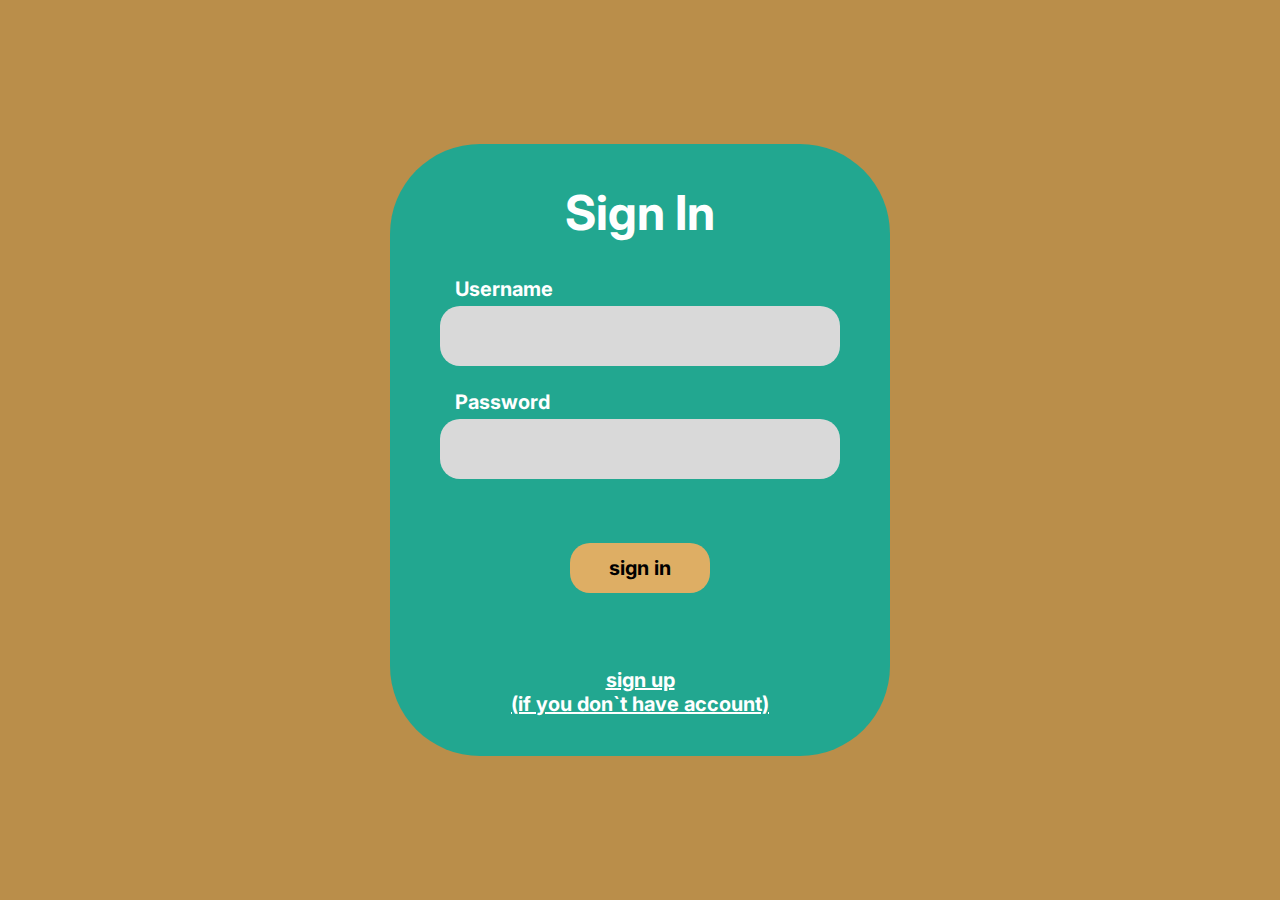
<file: index.html>
<!DOCTYPE html>
<html lang="en">
<head>
    <meta charset="UTF-8">
    <meta name="viewport" content="width=device-width, initial-scale=1.0">
    <title>The Ultimate Chat</title>
    <link rel="preconnect" href="https://fonts.googleapis.com">
    <link rel="preconnect" href="https://fonts.gstatic.com" crossorigin>
    <link href="https://fonts.googleapis.com/css2?family=Inter:ital,opsz,wght@0,14..32,100..900;1,14..32,100..900&display=swap" rel="stylesheet">
    <link rel="stylesheet" href="css/reset.css">
    <link rel="stylesheet" href="css/form.css">
    <script defer src="js/main.js"></script>
</head>
<body>
    <div class="container">
        <form action="#">
            <h1 class="title">Sign In</h1>
            <label class="form__label" for="">Username</label>
            <input class="form__input" type="text">
            <label class="form__label" for="">Password</label>
            <input class="form__input" type="password">
            <a href="#" class="form__button" type="submit">sign in</a>
            <a href="html/register.html" class="form__text">sign up <p>(if you don`t have account)</p></a>
        </form>
    </div>
</body>
</html>
</html>
</file>
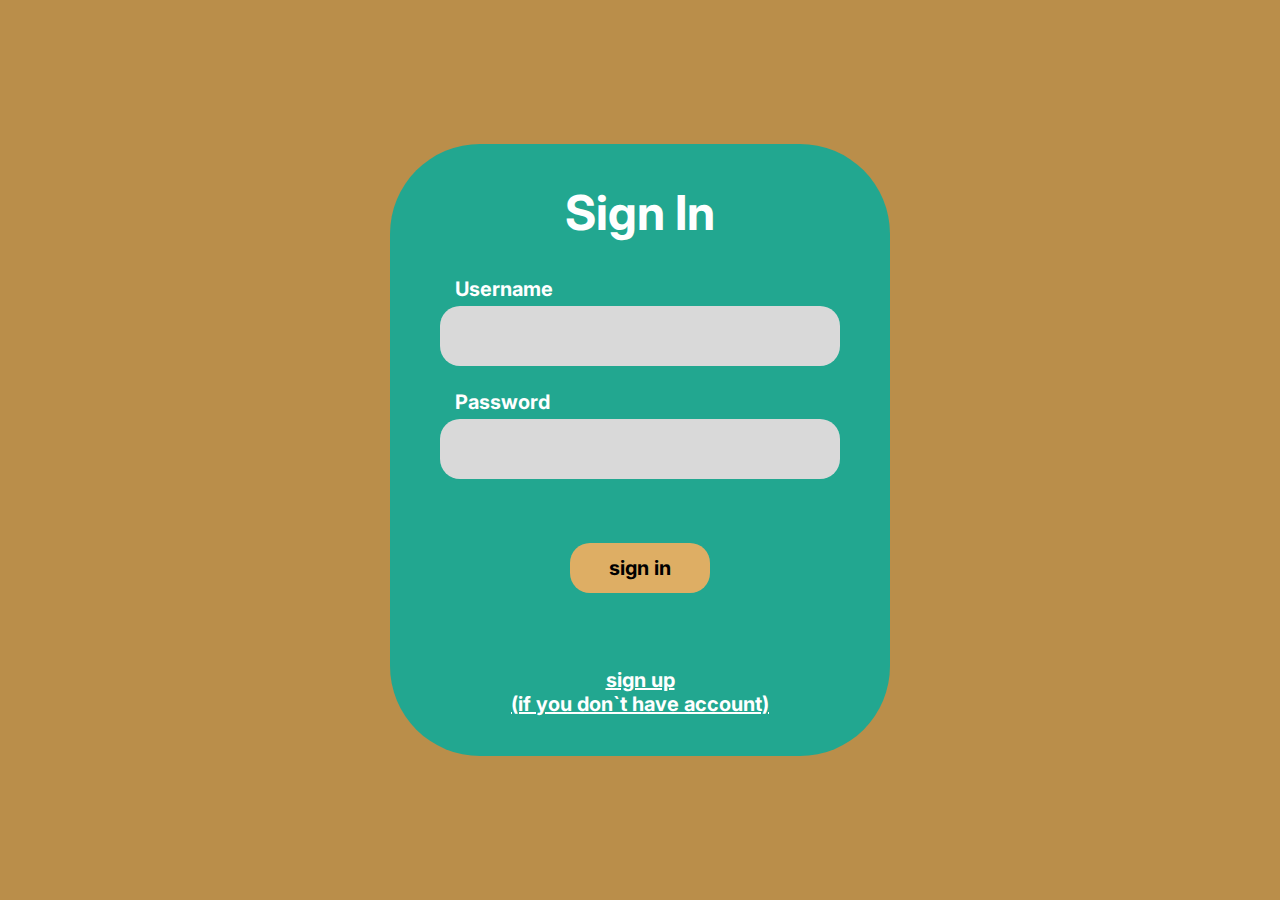
<file: signIn.html>
<!DOCTYPE html>
<html lang="en">
<head>
    <meta charset="UTF-8">
    <meta name="viewport" content="width=device-width, initial-scale=1.0">
    <title>The Ultimate Chat</title>
    <link rel="preconnect" href="https://fonts.googleapis.com">
    <link rel="preconnect" href="https://fonts.gstatic.com" crossorigin>
    <link href="https://fonts.googleapis.com/css2?family=Inter:ital,opsz,wght@0,14..32,100..900;1,14..32,100..900&display=swap" rel="stylesheet">
    <link rel="stylesheet" href="css/reset.css">
    <link rel="stylesheet" href="css/form.css">
</head>
<body>
    <div class="container">
        <form action="#">
            <h1 class="title">Sign In</h1>
            <label class="form__label" for="">Username</label>
            <input class="form__input" type="text">
            <label class="form__label" for="">Password</label>
            <input class="form__input" type="password">
            <a href="#"class="form__button" type="submit">sign in</a>
            <a href="html/register.html" class="form__text">sign up <p>(if you don`t have account)</p></a>
        </form>
    </div>
</body>
</html>
</html>
</file>
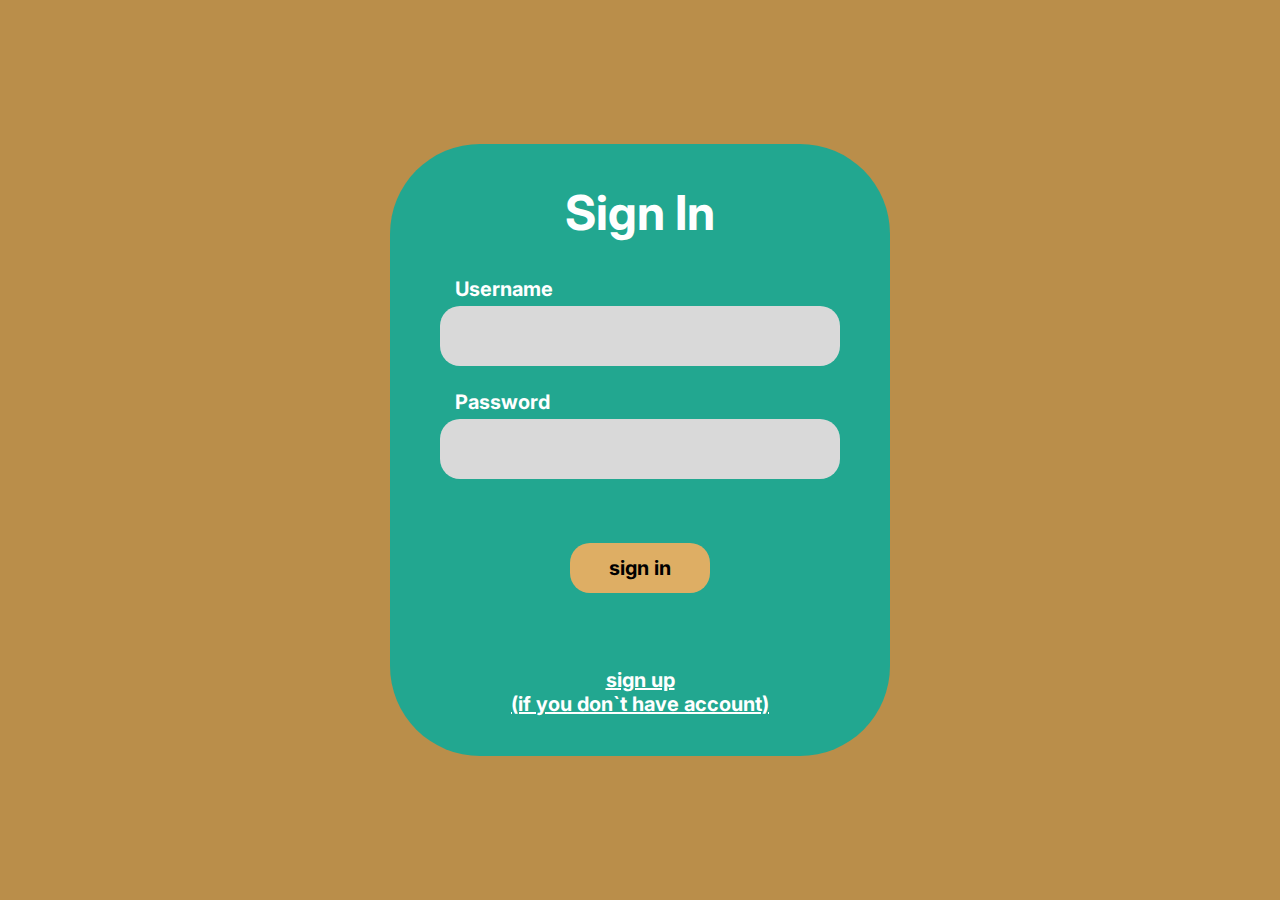
<file: html/index.html.html>
<!DOCTYPE html>
<html lang="en">
<head>
    <meta charset="UTF-8">
    <meta name="viewport" content="width=device-width, initial-scale=1.0">
    <title>The Ultimate Chat</title>
    <link rel="preconnect" href="https://fonts.googleapis.com">
    <link rel="preconnect" href="https://fonts.gstatic.com" crossorigin>
    <link href="https://fonts.googleapis.com/css2?family=Inter:ital,opsz,wght@0,14..32,100..900;1,14..32,100..900&display=swap" rel="stylesheet">
    <link rel="stylesheet" href="../css/reset.css">
    <link rel="stylesheet" href="../css/form.css">
</head>
<body>
    <div class="container">
        <form action="#">
            <h1 class="title">Sign In</h1>
            <label class="form__label" for="">Username</label>
            <input class="form__input" type="text">
            <label class="form__label" for="">Password</label>
            <input class="form__input" type="password">
            <a href="#"class="form__button" type="submit">sign in</a>
            <a href="register.html" class="form__text">sign up <p>(if you don`t have account)</p></a>
        </form>
    </div>
</body>
</html>
</html>
</file>
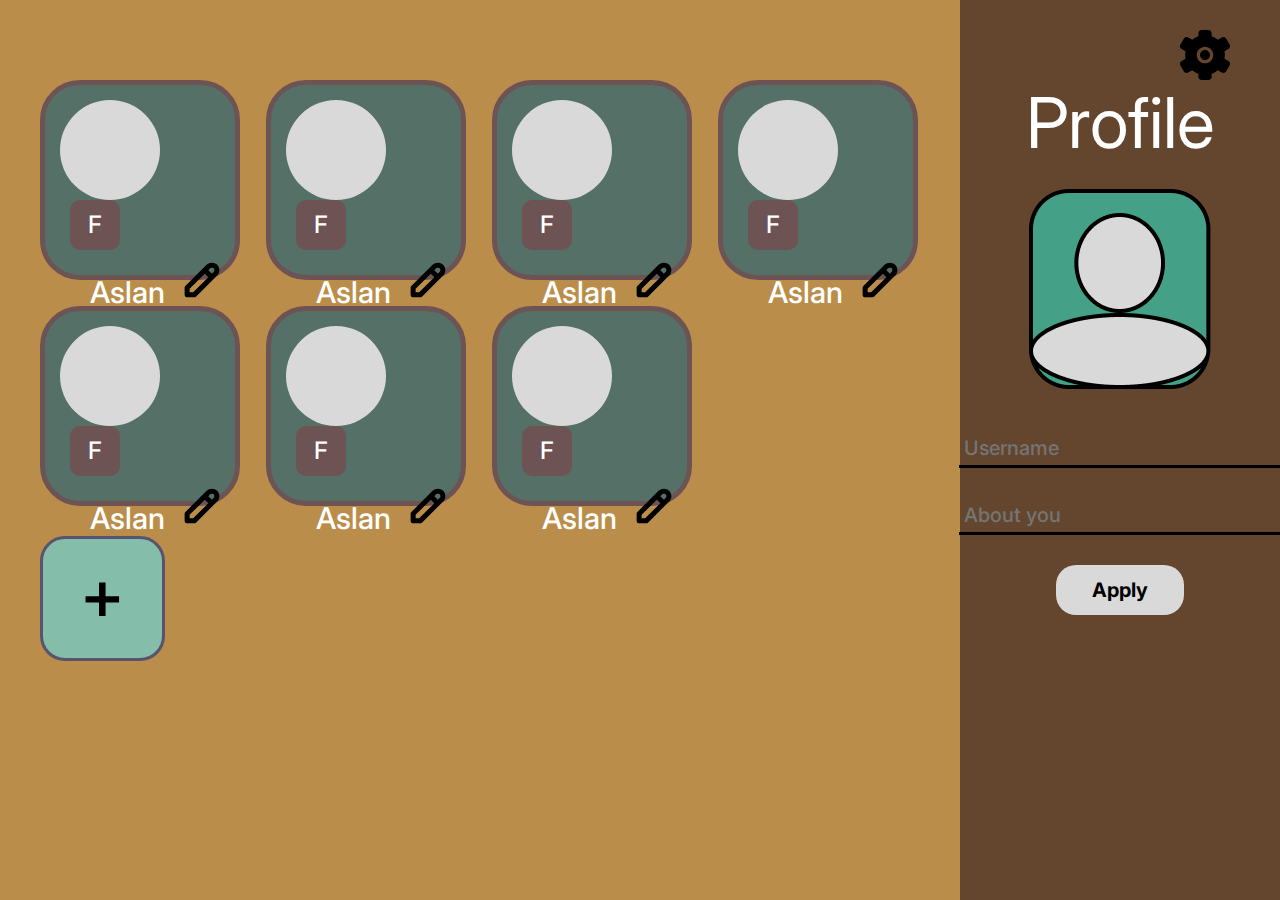
<file: html/mainPage.html>
<!DOCTYPE html>
<html lang="en">
<head>
    <meta charset="UTF-8">
    <meta name="viewport" content="width=device-width, initial-scale=1.0">
    <link rel="preconnect" href="https://fonts.googleapis.com">
    <link rel="preconnect" href="https://fonts.gstatic.com" crossorigin>
    <link href="https://fonts.googleapis.com/css2?family=Inter:ital,opsz,wght@0,14..32,100..900;1,14..32,100..900&display=swap" rel="stylesheet">
    <link rel="stylesheet" href="../css/reset.css">
    <link rel="stylesheet" href="../css/mainPage.css">
    <title>The Ultimate Chat</title>
</head>
<body>
    <div class="container">
        <main class="main">
            <ul class="list">
                <li class="list__item">
                    <label class="list__item-img" for="input"></label>
                    <input type="file">
                    <h3 class="group">F</h3>
                    <span class="list__item-name">Aslan</span>
                    <img src="../images/edit.svg" alt="" class="edit">
                </li>
                <li class="list__item">
                    <label class="list__item-img" for="input"></label>
                    <input type="file">
                    <h3 class="group">F</h3>
                    <span class="list__item-name">Aslan</span>
                    <img src="../images/edit.svg" alt="" class="edit">
                </li>
                <li class="list__item">
                    <label class="list__item-img" for="input"></label>
                    <input type="file">
                    <h3 class="group">F</h3>
                    <span class="list__item-name">Aslan</span>
                    <img src="../images/edit.svg" alt="" class="edit">
                </li>
                <li class="list__item">
                    <label class="list__item-img" for="input"></label>
                    <input type="file">
                    <h3 class="group">F</h3>
                    <span class="list__item-name">Aslan</span>
                    <img src="../images/edit.svg" alt="" class="edit">
                </li>
                <li class="list__item">
                    <label class="list__item-img" for="input"></label>
                    <input type="file">
                    <h3 class="group">F</h3>
                    <span class="list__item-name">Aslan</span>
                    <img src="../images/edit.svg" alt="" class="edit">
                </li>
                <li class="list__item">
                    <label class="list__item-img" for="input"></label>
                    <input type="file">
                    <h3 class="group">F</h3>
                    <span class="list__item-name">Aslan</span>
                    <img src="../images/edit.svg" alt="" class="edit">
                </li>
                <li class="list__item">
                    <label class="list__item-img" for="input"></label>
                    <input type="file">
                    <h3 class="group">F</h3>
                    <span class="list__item-name">Aslan</span>
                    <img src="../images/edit.svg" alt="" class="edit">
                </li>
            </ul>
            <div class="addBtn">+</div>
        </main>
        <aside class="profile">
            <div class="profile__settings">
                <img src="../images/settings.svg" alt="" class="settings__img">
            </div>
            <div class="profile__content">
                <h1 class="profile__title">Profile</h1>
                <img src="../images/Group 24.png" alt="" class="profile__img">
                <input placeholder="Username" type="text" class="username">
                <input placeholder="About you" type="text" class="about-user">
                <button class="profile__save">Apply</button>    
            </div>
            
        </aside>
    </div>
</body>
</html>
</file>
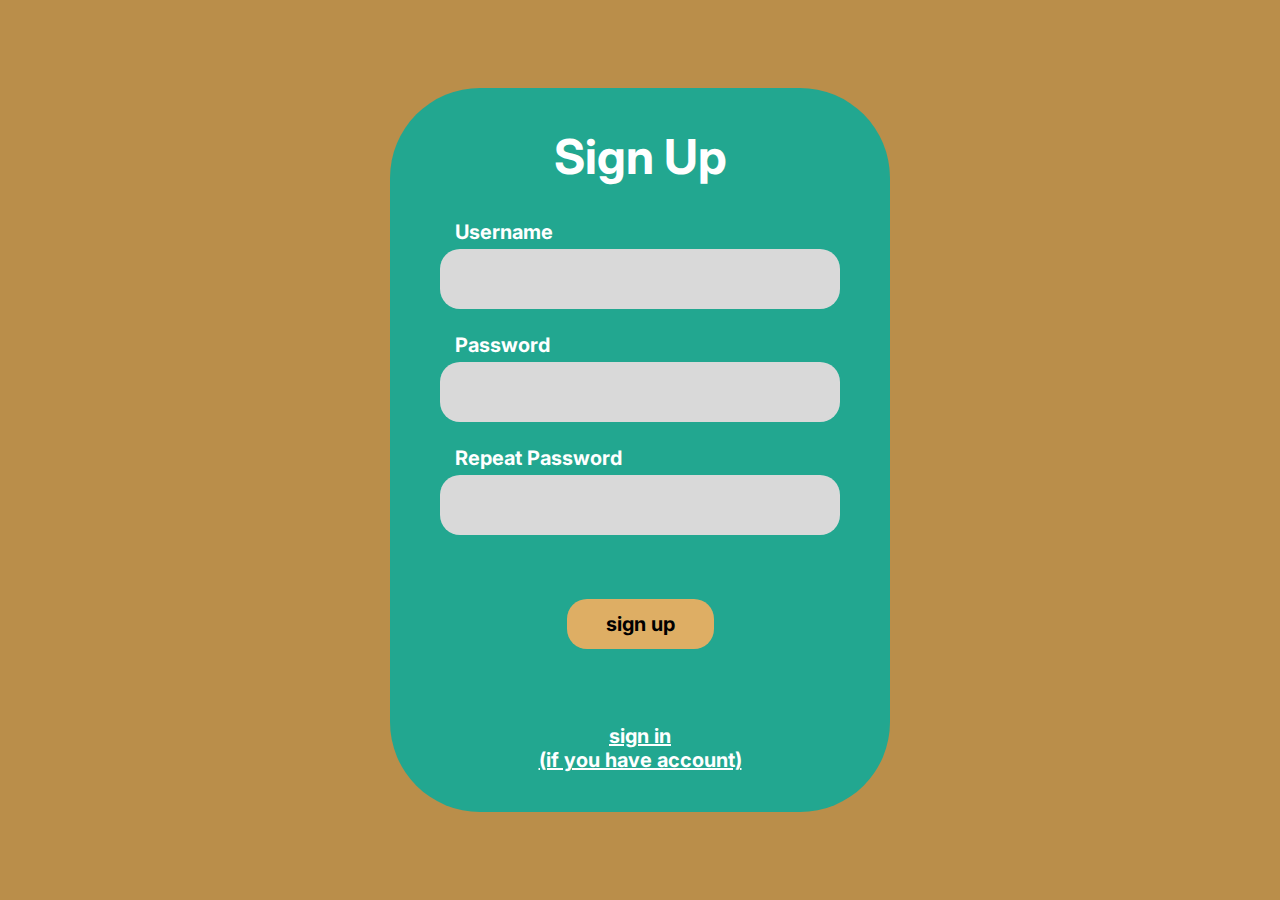
<file: html/register.html>
<!DOCTYPE html>
<html lang="en">
<head>
    <meta charset="UTF-8">
    <meta name="viewport" content="width=device-width, initial-scale=1.0">
    <title>The Ultimate Chat</title>
    <link rel="preconnect" href="https://fonts.googleapis.com">
    <link rel="preconnect" href="https://fonts.gstatic.com" crossorigin>
    <link href="https://fonts.googleapis.com/css2?family=Inter:ital,opsz,wght@0,14..32,100..900;1,14..32,100..900&display=swap" rel="stylesheet">
    <link rel="stylesheet" href="../css/reset.css">
    <link rel="stylesheet" href="../css/form.css">
</head>
<body>
    <div class="container">
        <form action="#">
            <h1 class="title">Sign Up</h1>
            <label class="form__label" for="">Username</label>
            <input class="form__input" type="text">
            <label class="form__label" for="">Password</label>
            <input class="form__input" type="password">
            <label class="form__label" for="">Repeat Password</label>
            <input class="form__input" type="password">
            <a href="../index.html"class="form__button" type="submit">sign up</a>
            <a href="../index.html" class="form__text">sign in<p>(if you have account)</p></a>
        </form>
    </div>
</body>
</html>
</file>
<file: css/form.css>
body{
    background-color: #BA8E4A;
    font-family: "Inter", sans-serif;
    font-weight: 700;
    font-size:20px;
    line-height:120%;
}

.container{
    margin: 0 auto;
    max-width: 500px;
    min-height:100vh;
    display: flex;
    align-items: center;
    flex-grow: 1;
}

form{
    flex-grow: 1;
    padding:40px 50px;
    display: flex;
    flex-direction: column;
    color:#fff;
    background-color: #22A790;
    border-radius:90px;
}

.title{
    line-height:120%;
    font-size:48px;
    margin-bottom:35px;
    text-align:center
}

label{
    margin:0 0 5px 15px;
}

input{
    padding:18px 15px;
    color:#000000;
    background-color: #D9D9D9;
    border-radius:20px;
    margin-bottom: 24px;
}

.form__button{
    margin:40px auto 75px;
    background-color: #DEAE64;
    color:#000000;
    font-weight: 700;
    font-size:20px;
    line-height:120%;
    border-radius:20px;
    padding:13px 39px; 
    text-decoration: none;
}

a{
    text-align: center;
    text-decoration: underline;
    cursor:pointer;
    color:#fff;
}
</file>
<file: css/mainPage.css>
.container{
    display: flex;
    font-family: 'Inter', sans-serif;
    font-weight: 500;
    height: 100vh;
}

.main{
    max-width: 1280px;
    flex-grow: 2;
    padding:80px 40px 0;
    background-color: #BA8E4A;
}

.aside{
    flex-grow:1;
}

.list{
    display: flex;
    flex-wrap: wrap;
    gap:26px;
    margin-bottom: 30px;
}

.list__item{
    border: #6E5355 solid 5px;
    max-width:200px;
    border-radius: 40px;
    display: flex;
    justify-content: space-between;
    flex-wrap: wrap;
    background-color: #547067;
    font-weight: 500;
    padding:15px;
    text-align: center;
    cursor:pointer;
    transition: all 0.3s;
    height:200px;
}

.list__item:hover{
    transition: all 0.3s;
    max-width:210px;
    height:210px;
}

.list__item-img{
    cursor: pointer;
    width:100px;
    height: 100px;
    background-color: #D9D9D9;
    border-radius:50px;
    display: flex;
    justify-content: center;
    align-items: center;
}

input[type="file"] {
    opacity: 0;
    cursor: pointer;
    width:100px;
    height: 100px;
    background-color: #D9D9D9;
    border-radius:50px;
}

label{
    position: absolute;
    pointer-events:none;
}

.group{
    font-size:24px;
    color:#fff;
    padding:10px 18.1px;
    background-color: #6E5355;
    height:50px;
    font-size: 24px;
    border-radius: 10px;
    margin-left: 10px;;
}

.edit{
    cursor:pointer;
    justify-self: end;
}

.list__item-name{
    align-self: center;
    margin-top: 24px;
    margin-left: 30px;
    color:#fff;
    font-size:30px
}

.addBtn{
    background-color: #84BDA9;
    max-width:125px;
    padding:12px 39px 22px;
    font-size:70px;
    border:3px solid #58536E;
    border-radius:25px;
    display: flex;
    align-items: center;
    justify-content: center;
    transition: all 0.3s;
}
.addBtn:hover{
    max-width:135px;
    padding:22px 44px 32px;
    transition: all 0.3s;
}

.profile{
    background-color: #63462D;
    padding:30px 50px 0;
    flex-grow: 1;
}

.profile__settings{
    display: flex;
    justify-content: flex-end;
}

.profile__content{
    display: flex;
    flex-direction: column;
    max-width:220px;
    margin: 0 auto;
    align-items: center;
}

.profile__title{
    font-weight:400;
    font-size:70px;
    color:#fff;
    text-align: center;
}

.profile__img{
    margin:24px 19px 42px;
}

.username,
.about-user{
    font-size:20px;
    font-weight:500;
    color:#000;
    border-bottom: 3px solid #000;
    padding:5px;
    margin-bottom: 30px;
}

.profile__save{
    background-color:#D9D9D9 ;
    max-width:136px;
    padding:13px 36px;
    text-align: center;
    border-radius: 20px;
    font-weight:700;
    font-size:20px;
}
</file>
